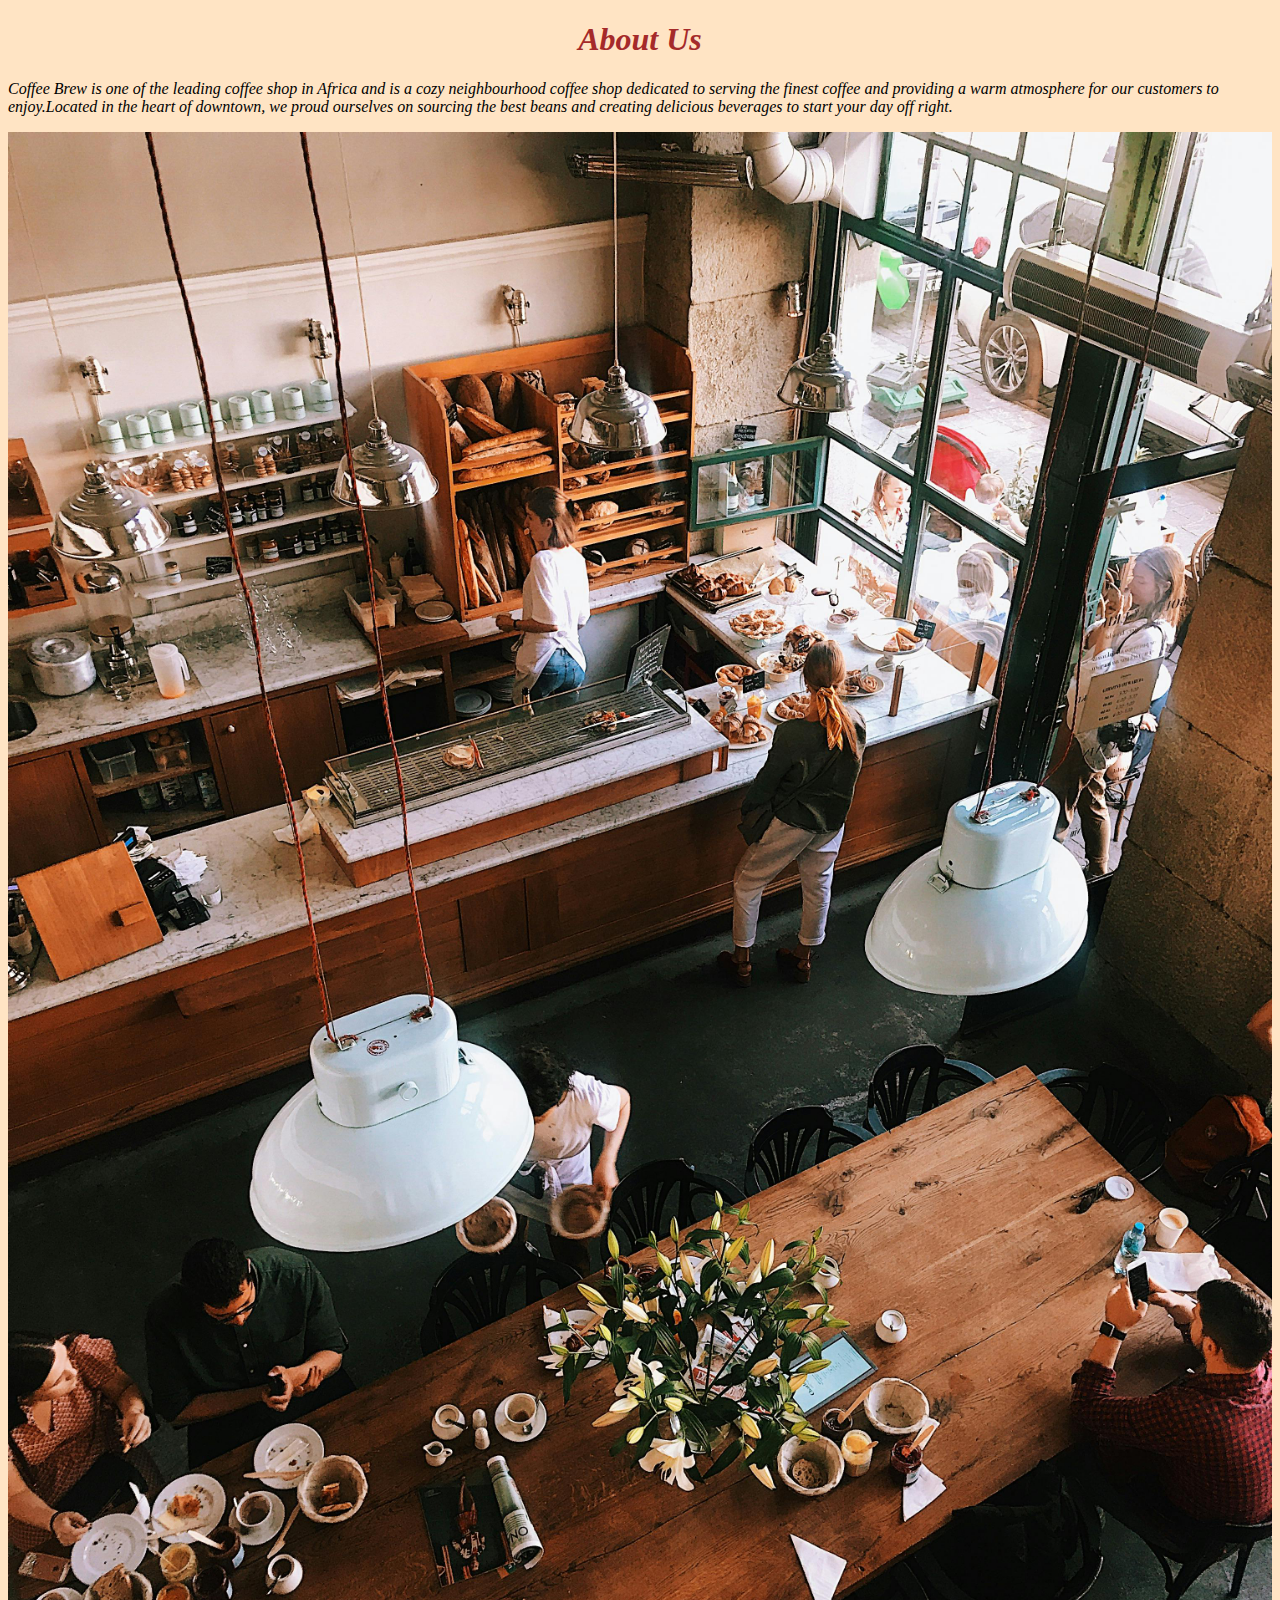
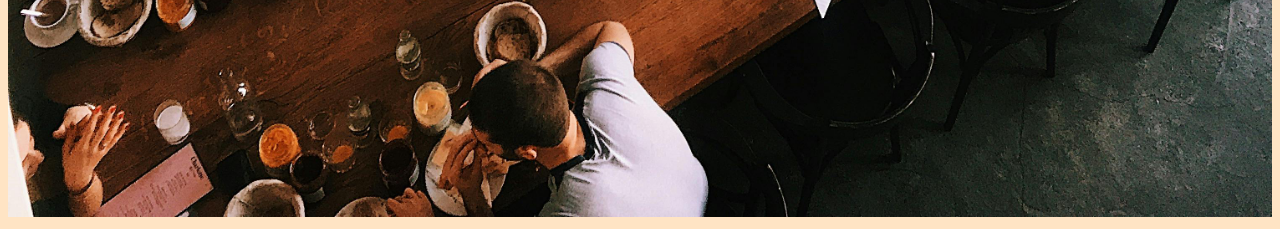
<file: about.html>
<!DOCTYPE html>
<html lang="en">
<head>
    <meta charset="UTF-8">
    <meta name="viewport" content="width=device-width, initial-scale=1.0">
    <title>About Us</title>
    
</head>

<body style="background-color:bisque ;font-family: 'Times New Roman', Times, serif;font-style: italic;">
    
    <h1 style="text-align: center;text-decoration: dotted;color: brown;">About Us</h1>
    <p>
       Coffee Brew is one of the leading coffee shop in Africa and is a cozy neighbourhood coffee shop dedicated to serving the finest coffee and providing a warm atmosphere for our customers to enjoy.Located in the heart of downtown, we proud ourselves on sourcing the best beans and creating delicious beverages to start your day off right.
    </p>
    <img src="image/Coffee Brew.jpg" alt="" width="100%" height="100%">  
    </body>
</body>
</html>
</file>
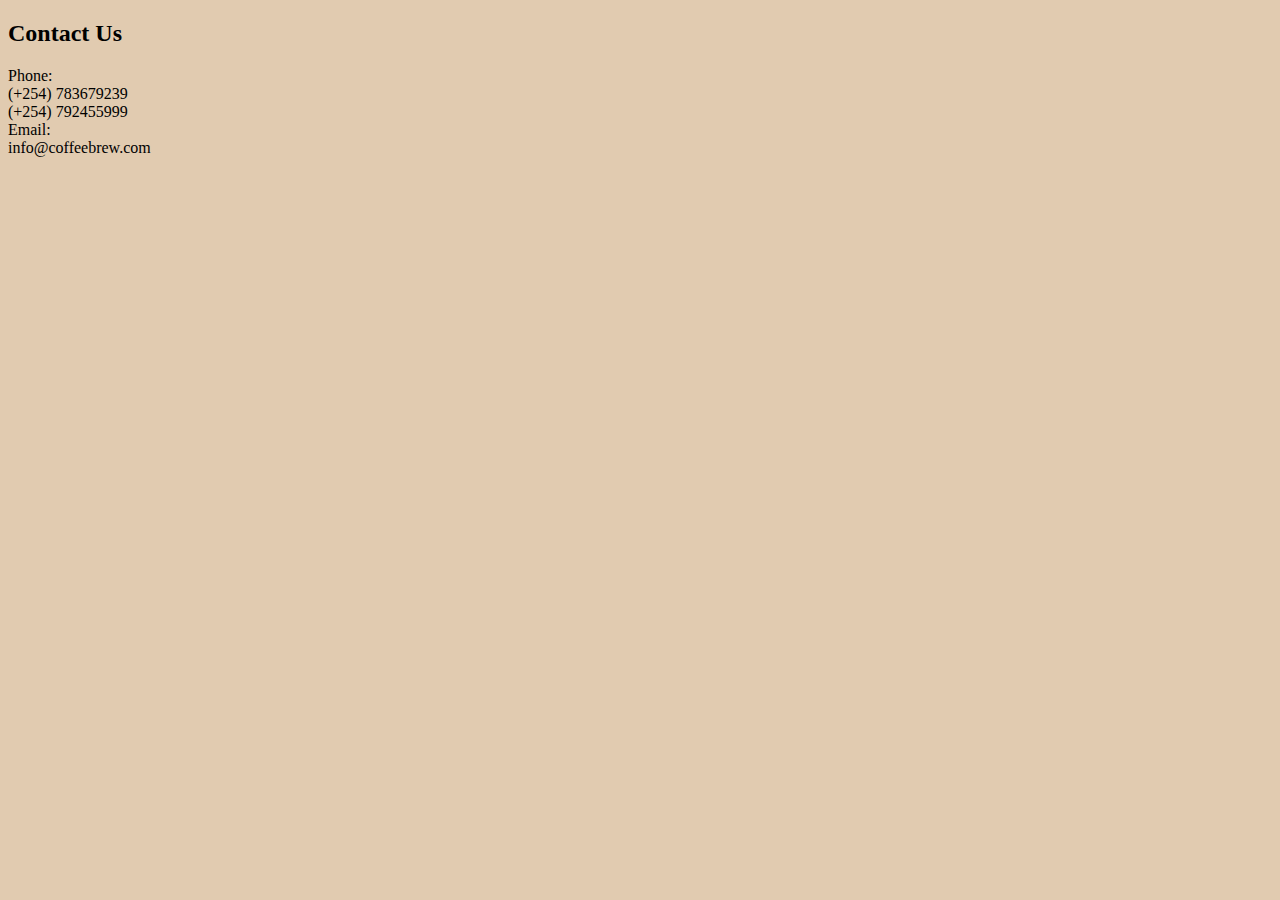
<file: contact.html>
<!DOCTYPE html>
<html lang="en">
<head>
    <meta charset="UTF-8">
    <meta name="viewport" content="width=device-width, initial-scale=1.0">
    <title></title>
</head>
<body style="background-color: rgb(225, 203, 176);">
    <h2>Contact Us</h2>
    <p>
       Phone: <br>(+254) 783679239 <br>
             (+254) 792455999 <br>
       Email: <br>info@coffeebrew.com      
    </p>
    
</body>
</html>
</file>
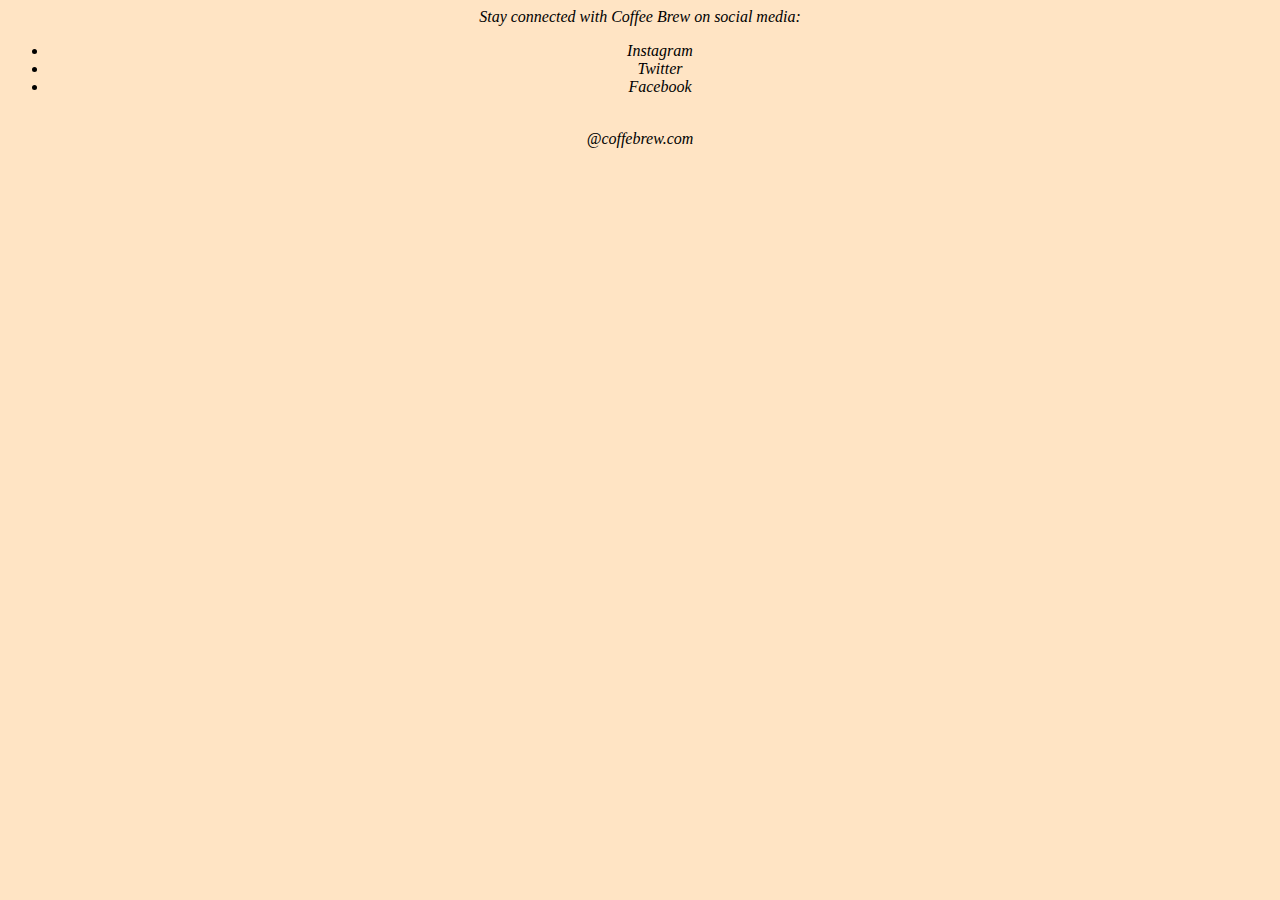
<file: FollowUs.html>
<!DOCTYPE html>
<html lang="en">
<head>
    <meta charset="UTF-8">
    <meta name="viewport" content="width=, initial-scale=1.0">
    <title>FollowUs</title>
</head>
<body style="background-color: bisque; font-style: oblique;font-family: 'Times New Roman', Times, serif; text-align: center;text-decoration: double;">
    Stay connected with Coffee Brew on social media:
    <ul>
        <li>Instagram</li>
        <li>Twitter</li>
        <li>Facebook</li>
    </ul>
    <br>
    @coffebrew.com 

</body>
</html>
</file>
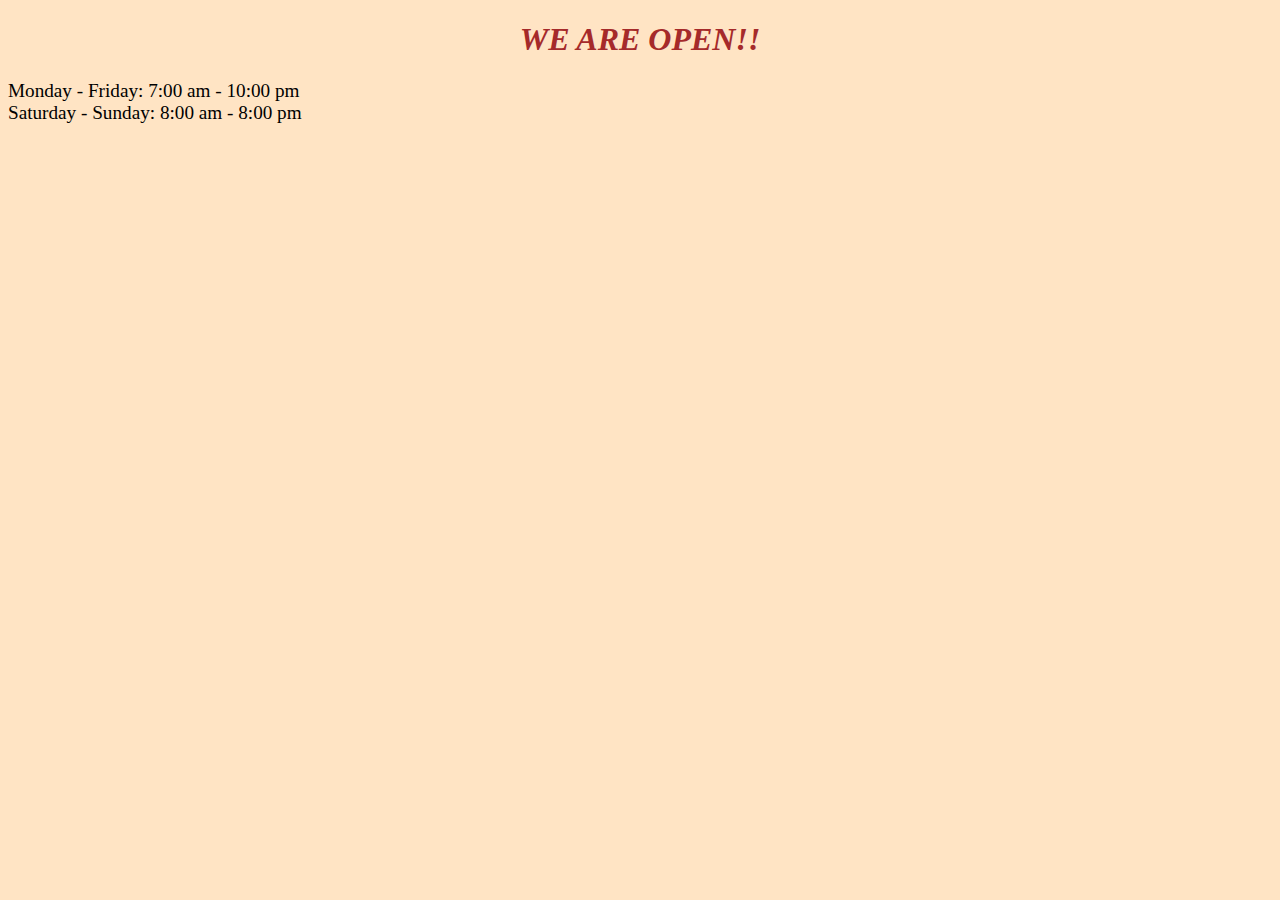
<file: Hours of Operation.html>
<!DOCTYPE html>
<html lang="en">
<head>
    <meta charset="UTF-8">
    <meta name="viewport" content="width=device-width, initial-scale=1.0">
    <title>Hours of operation</title>
</head>
<body style="background-color: bisque;">
    <h1 style="text-align: center; color: brown; text-decoration: double;text-transform: uppercase;font-style: italic;">We are open!!</h1>
    <p style="font-size: larger;">
        Monday - Friday: 7:00 am - 10:00 pm <br>
    Saturday - Sunday: 8:00 am - 8:00 pm

    </p>
    
</body>
</html>
</file>
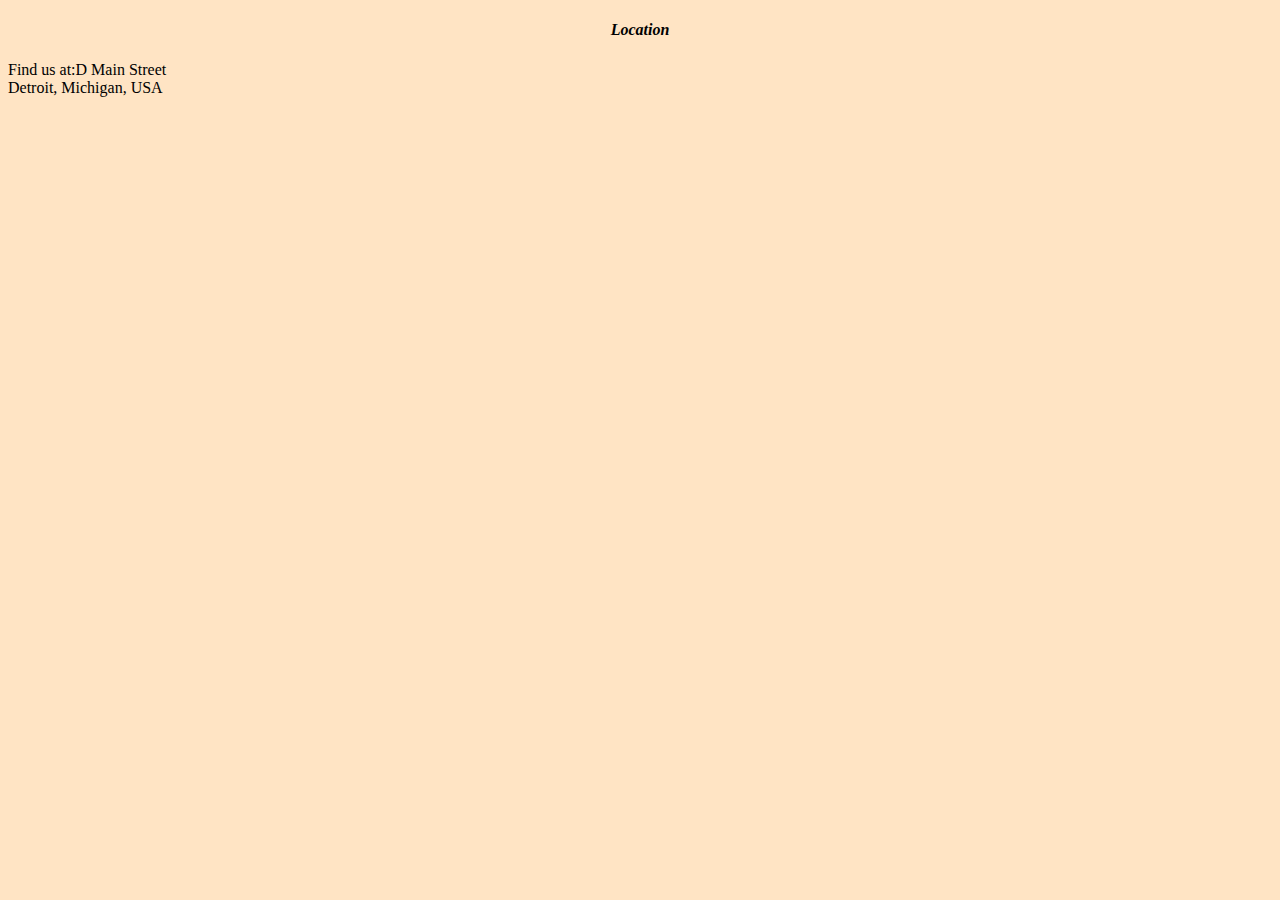
<file: location.html>
<!DOCTYPE html>
<html lang="en">
<head>
    <meta charset="UTF-8">
    <meta name="viewport" content="width=device-width, initial-scale=1.0">
    <title>Location</title>
</head>
<body style="background-color: bisque;">
    <h4 style="text-decoration: dotted;text-decoration: dotted;font-style: oblique;text-align: center;">Location</h4>
    <p>
        Find us at:D Main Street <br>
                   Detroit, Michigan, USA
    </p>
</body>
</html>
</file>
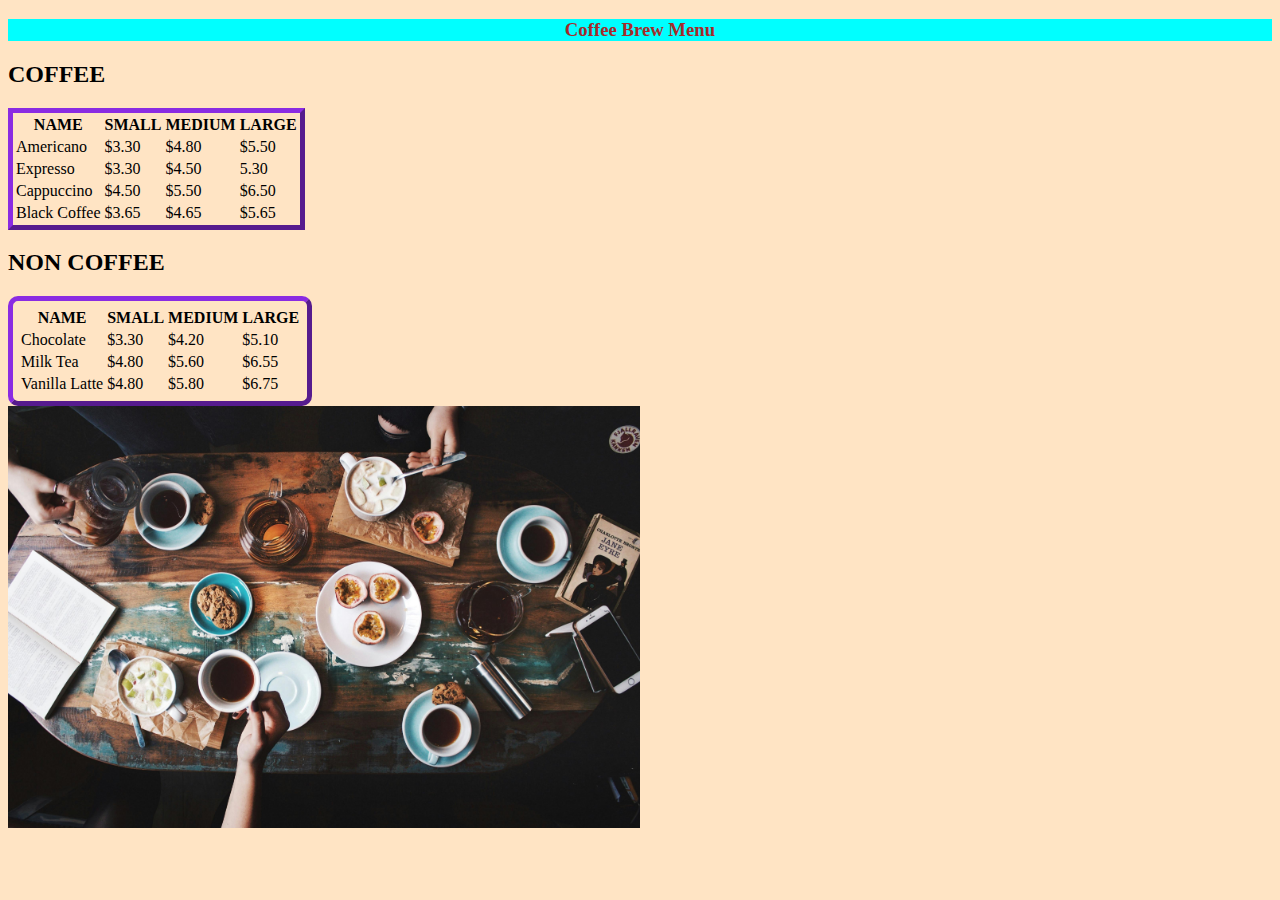
<file: menu.html>
<!DOCTYPE html>
<html lang="en">
    
<head>
    <meta charset="UTF-8">
    <meta name="viewport" content="width=device-width, initial-scale=1.0">
    <title>Menu</title>
</head>

<body style="background-color: bisque;">
    <h3 style="color: brown;text-align: center;background-color: aqua;">Coffee Brew
        Menu
    </h3>
    <h2>COFFEE</h2>
    
    <table style="border: outset;border-width: 5px;border-color: blueviolet;">
        <tr>
            <th>NAME</th>
            <th>SMALL</th>
            <th>MEDIUM</th>
            <th>LARGE</th>
        </tr>
        <tr>
            <td>Americano</td>
            <td>$3.30</td>
            <td>$4.80</td>
            <td>$5.50</td>
        </tr>
        <tr>
            <td>Expresso</td>
            <td>$3.30</td>
            <td>$4.50</td>
            <td>5.30</td>
        </tr>
        <tr>
            <td>Cappuccino</td>
            <td>$4.50</td>
            <td>$5.50</td>
            <td>$6.50</td>
        </tr>
        <tr>
            <td>Black Coffee</td>
            <td>$3.65</td>
            <td>$4.65</td>
            <td>$5.65</td>
        </tr>
    </table>
    <h2>NON COFFEE</h2>
    <table style="border: outset;border-width: 5px;border-color: blueviolet;border-radius: 10px;padding: 5px;">
        <tr>
            <th>NAME</th>
            <th>SMALL</th>
            <th>MEDIUM</th>
            <th>LARGE</th>
        </tr>
        <tr>
            <td>Chocolate</td>
            <td>$3.30</td>
            <td>$4.20</td>
            <td>$5.10</td>
        </tr>
        <tr>
            <td>Milk Tea</td>
            <td>$4.80</td>
            <td>$5.60</td>
            <td>$6.55</td>
        </tr>
        <tr>
            <td>Vanilla Latte</td>
            <td>$4.80</td>
            <td>$5.80</td>
            <td>$6.75</td>
        </tr>
    </table>
    <img src="image/Restaurant.jpg" alt="" width="50%" height="50%">
</body>
</html>
</file>
